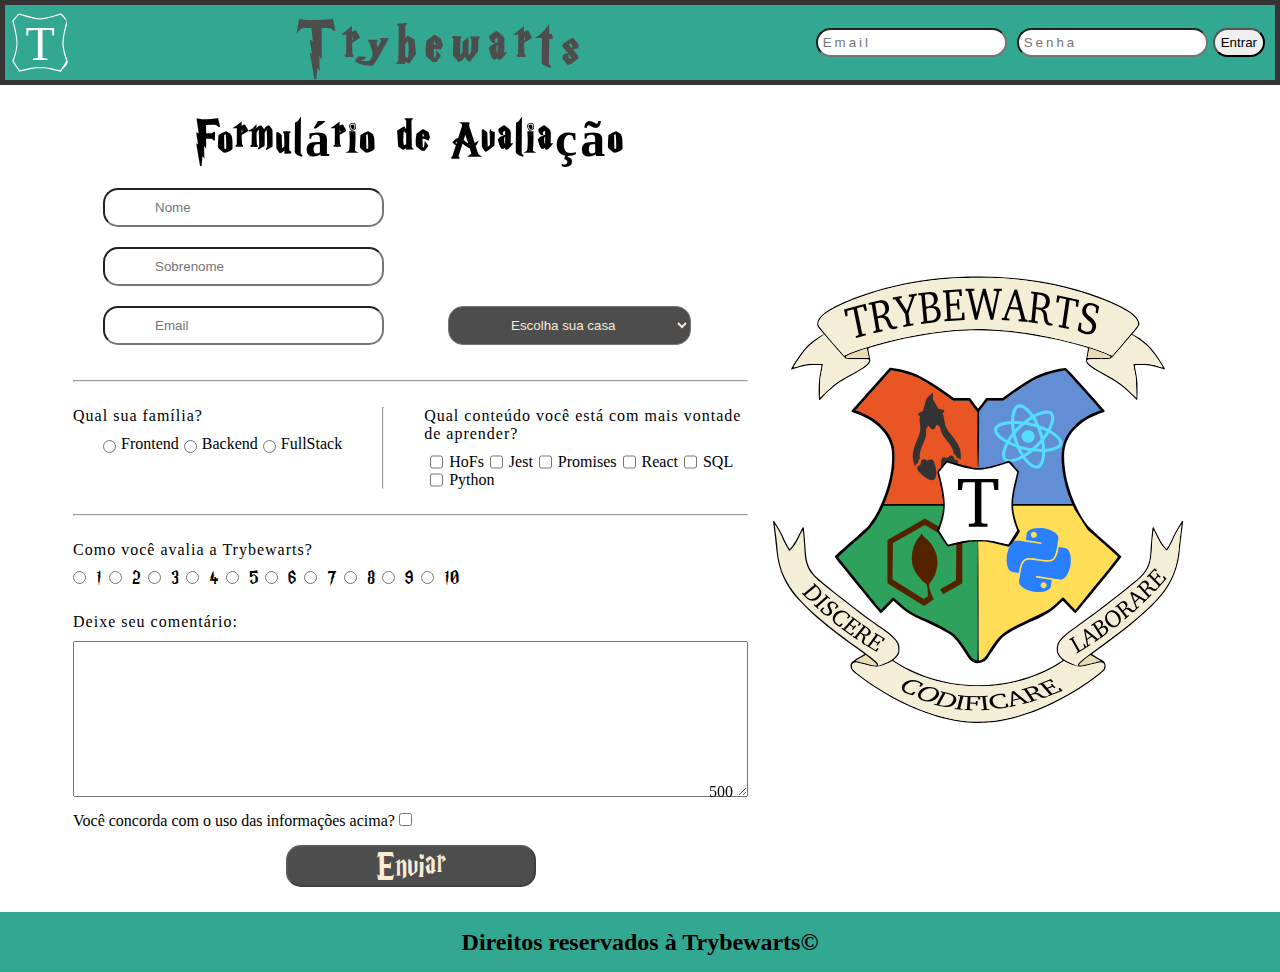
<file: Trybewarts/index.html>
<!DOCTYPE html>
<html lang="pt-br">
<head>
    <meta charset="UTF-8">
    <meta http-equiv="X-UA-Compatible" content="IE=edge">
    <meta name="viewport" content="width=device-width, initial-scale=1.0">
    <title>Trybewarts</title>
    <link rel="stylesheet" href="style.css">
</head>
<body>
    <header class="header">
        <img src="images/trybewarts-header-logo.svg" class="trybewarts-header-logo" alt="">
        <h1 id="trybewarts-header-title">Trybewarts</h1>
        <form class="trybewarts-login">
            <input type="email" id="email" name="email" placeholder="Email">
            <input type="password" id="password" name="password" placeholder="Senha">
            <button type="submit" id="entrar" >Entrar</button>
        </form>
    </header>
    <main>
        <form action="" id="evaluation-form">
            <h2>Formulário de Avaliação</h2>    
            <div id="form-avaliacao">
                <input type="text" id="input-name" placeholder="Nome">
                <input type="text" id="input-lastname" placeholder="Sobrenome">
                <input type="email" id="input-email" placeholder="Email">
                <select name="house" id="house">
                    <option value="" id="" >Escolha sua casa</option>
                    <option value="Gitnória" id="gitnoria-house" >Gitnória</option>
                    <option value="Reactpuff" id="reactpuff-house" >Reactpuff</option>
                    <option value="Corvinode" id="corvinode-house" >Corvinode</option>
                    <option value="Pytherina" id="pytherina-house" >Pytherina</option>
                </select>
            </div>
            <hr>
            <div id="form-parte2">
                <div class="label">
                    <label for="" id="label-family" >Qual sua família?</label>
                    <div class="inputs1">
                        <input type="radio" name="family" value="Frontend">Frontend
                        <input type="radio" name="family" value="Backend">Backend
                        <input type="radio" name="family" value="FullStack">FullStack
                    </div>
                </div>
                <hr>
                <div id="contents" class="label">
                    <label for="" id="label-content" >Qual conteúdo você está com mais vontade de aprender?</label>
                    <div class="inputs2">
                        <input type="checkbox" value="HoFs">HoFs
                        <input type="checkbox" value="Jest">Jest
                        <input type="checkbox" value="Promises">Promises
                        <input type="checkbox" value="React">React
                        <input type="checkbox" value="SQL">SQL
                        <input type="checkbox" value="Python">Python
                    </div>
                </div>
            </div>
            <hr>
            <div id="avaliacao">
                <label for="" id="label-rate" >Como você avalia a Trybewarts?</label>
                <div class="inputs3">
                    <input type="radio" name="rate" value="1">1
                    <input type="radio" name="rate" value="2">2
                    <input type="radio" name="rate" value="3">3
                    <input type="radio" name="rate" value="4">4
                    <input type="radio" name="rate" value="5">5
                    <input type="radio" name="rate" value="6">6
                    <input type="radio" name="rate" value="7">7
                    <input type="radio" name="rate" value="8">8
                    <input type="radio" name="rate" value="9">9
                    <input type="radio" name="rate" value="10">10
                </div>
            </div>
            <div id="areatexto">
                <label for="" class="textarea" >Deixe seu comentário:</label>
                <textarea name="" id="textarea" cols="30" rows="10" maxlength="500"></textarea>
                <div id="counter">500</div>
            </div>
            <div id="informacoes">
                <label for="" id="label-infos">Você concorda com o uso das informações acima?</label>
                <input type="checkbox" id="agreement" >
            </div>
            <button type="submit" id="submit-btn" disabled >Enviar</button>
        </form>
        <img src="images/trybewarts-colored.svg" alt="" id="trybewarts-forms-logo" >
    </main>
    <footer>
        <h2>Direitos reservados à Trybewarts©</h2>
    </footer>
    <script src="script.js"></script>
</body>
</html>
</file>
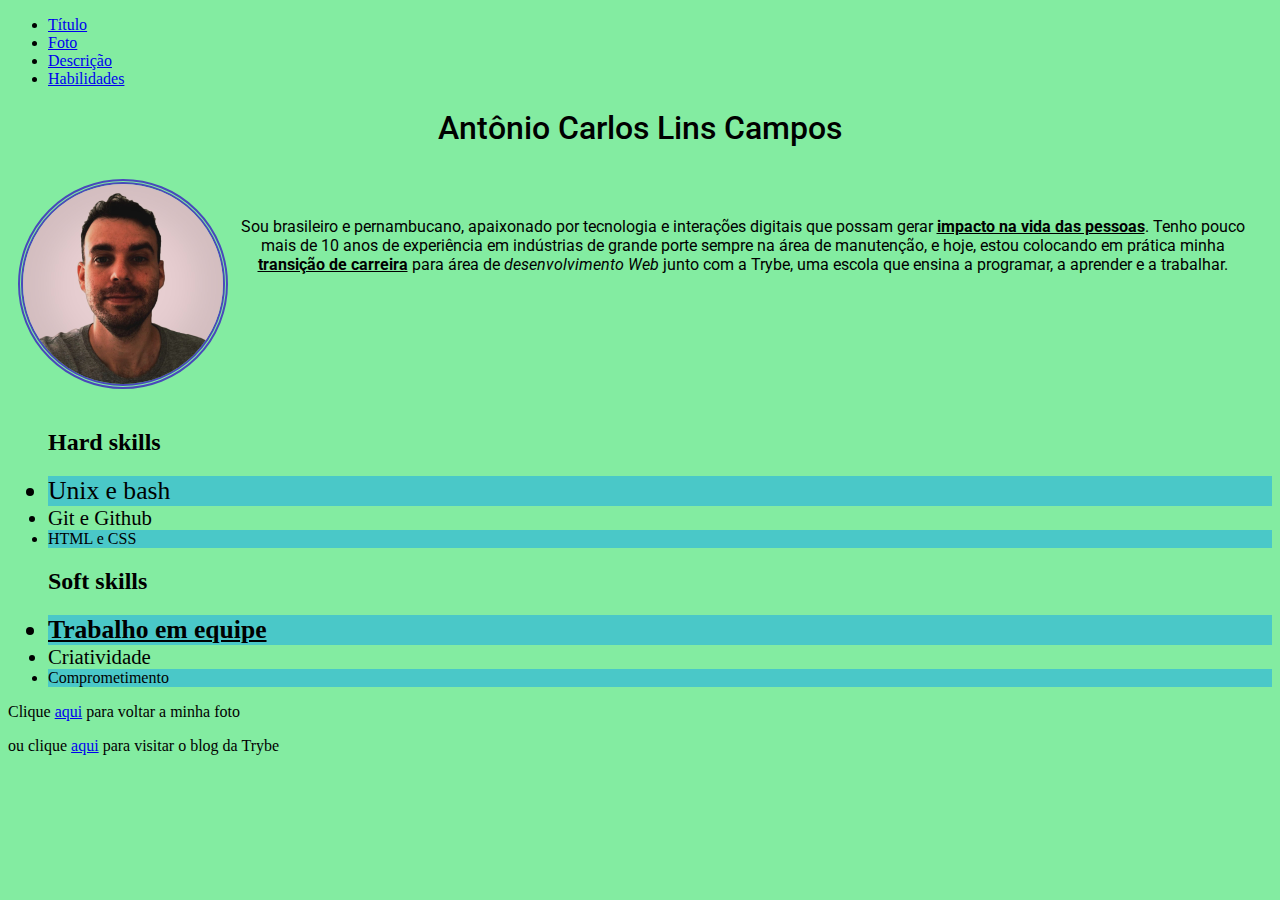
<file: v01/index_v1.html>
<!DOCTYPE html>
<html lang="pt-br">
<head>
    <meta charset="UTF-8">
    <meta http-equiv="X-UA-Compatible" content="IE=edge">
    <meta name="viewport" content="width=device-width, initial-scale=1.0">
    <link rel="preconnect" href="https://fonts.googleapis.com">
    <link rel="preconnect" href="https://fonts.gstatic.com" crossorigin>
    <link href="https://fonts.googleapis.com/css2?family=Roboto:wght@300;400;500&display=swap" rel="stylesheet">
    <link rel="stylesheet" href="style_v1.css">

    <title>Portfólio - Antônio Campos</title>
</head>
<body>
    <!-- Índice com links internos para seções do portfólio -->
   <ul>
       <li><a href="#titulo">Título</a></li>
       <li><a href="#minhafoto">Foto</a></li>
       <li><a href="#descricao">Descrição</a></li>
       <li><a href="#habilidades">Habilidades</a></li>
   </ul>
    <!-- Nome completo -->
    <div class="nomecompleto">
        <h1>Antônio Carlos Lins Campos</h1>
        <div class="minhafoto">
               <!-- Foto -->
               <img src="foto.jpeg" alt="minha foto" width="200px" id="minhafoto"> 
        </div>   
        <div class="descricao">   
            <!-- Descrição -->
             <p id="descricao">Sou brasileiro e pernambucano, apaixonado por tecnologia e interações digitais que possam gerar <strong>impacto na vida das pessoas</strong>. Tenho pouco mais de 10 anos de experiência em indústrias de grande porte sempre na área de manutenção, e hoje, estou colocando em prática minha <strong>transição de carreira</strong> para área de <em>desenvolvimento Web</em>  junto com a Trybe, uma escola que ensina a programar, a aprender e a trabalhar.</p>
        </div>      
    </div>
    
    <!-- Lista de habilidades -->
    <ul class="listaskills"><h2 id="habilidades">Hard skills</h2>
        <li class="skills1">Unix e bash</li>
        <li class="skills2">Git e Github</li>
        <li class="skills3">HTML e CSS</li>
    </ul>
    <ul class="listaskills"><h2>Soft skills</h2>
        <li class="skills1"><strong>Trabalho em equipe</strong></li>
        <li class="skills2">Criatividade</li>
        <li class="skills3">Comprometimento</li>
    </ul>
    <!-- Link interno para foto -->
    <p>Clique <a href="#minhafoto">aqui</a> para voltar a minha foto</p>
    <p>ou clique <a href="https://blog.betrybe.com/?utm_medium=email&_hsmi=138358675&_hsenc=p2ANqtz--QG3sUYHoM1MQYb6n00QSomxrp_xawontczczG_XwAcr-Mklr752eJDp2lt9zCqxeSDDWfPjrAl2B3TMazLjOgRcq1Kg&utm_content=138358675&utm_source=hs_automation" target="_blank">aqui</a> para visitar o blog da Trybe</p>
    <!-- Link externo para blog abrindo em nova aba -->

</body>
</html>
</file>
<file: Trybewarts/style.css>
* {
  margin: 0;
}

#email, #password {
  border-radius: 15px;
  padding: 5px;
  margin: 0 5px;
  letter-spacing: 3px;
  font-family: 'Franklin Gothic Medium', 'Arial Narrow', Arial, sans-serif
}

#entrar {
  border-radius: 15px;
  margin-right: 10px;
}

#evaluation-form {
  display: flex;
  flex-direction: column;
  width: 675px;
}

#trybewarts-forms-logo {
  height: 500px;
}

#trybewarts-header-title {
  font-family: harrypotter;
  font-size: 60px;
  margin: 0;
  padding-top: 15px;
  letter-spacing: 10px;
  color: rgb(77, 77, 77);
}

#form-avaliacao {
  margin-bottom: 25px;
}

#form-avaliacao input {
  padding: 10px 50px;
  margin: 10px 30px;
  border-radius: 15px;
}

#form-avaliacao select {
  padding: 10px 58px;
  margin: 10px 30px;
  border-radius: 15px;

}

#form-parte2 {
  display: flex;
  justify-content: space-evenly;
  margin: 25px 0;
}

#label-family, #label-content, #label-rate, .textarea {
  font-family: fantasy;
  letter-spacing: 1px;
  margin-bottom: 10px;
}

#contents {
  margin-left: 40px;
}

#avaliacao {
  margin-top: 25px;
}

#areatexto {
  display: flex;
  flex-direction: column;
  margin-top: 25px;
}

#counter {
  position: fixed;
  align-self: flex-end;
  margin-top: 170px;
  margin-right: 15px;
}

#informacoes {
  margin: 15px 0;
}

#submit-btn {
  border-radius: 15px;
  width: 250px;
  height: 42px;
  align-self: center;
  background-color:rgb(77, 77, 77);
  color: antiquewhite;
  font-size: 40px;
  font-family: harrypotter;
}

#house {
  background-color:rgb(77, 77, 77);
  color: antiquewhite;
}

.inputs1 {
  display: flex;
  padding: 0 25px;  
  margin-right: 15px;
}

.inputs1 input {
  margin: 5px;
}

.inputs2 {
  display: flex; 
  flex-wrap: wrap;
}

.inputs2 input {
  margin: 0 6px;
}

.inputs3 {
  margin-top: 10px;
  font-family: harrypotter;
  font-size: larger;
}

.inputs3 input {
  margin-right: 10px;
}

.trybewarts-header-logo {
  width: 60px;
  padding: 5px;
}

.label {
  display: flex;
  flex-direction: column;
}

.header {
  display: flex;
  background-color: rgb(50, 167, 145);
  justify-content: space-between;
  align-items: center;
  border: 5px solid rgb(54, 51, 51);
  margin-bottom: 25px;
}

.trybewarts-login {
  display: flex;
}

main {
  display: flex;
  justify-content: center;
  align-items: center;
}

footer {
  display: flex;
  justify-content: center;
  align-items: center;
  background-color: rgb(50, 167, 145);
  height: 60px;
  margin-top: 25px;
}

@font-face {
  font-family: harrypotter;
  src: url(HARRYP__.TTF);
}

form h2 {
  font-family: harrypotter;
  font-size: 50px;
  letter-spacing: 3px;
  align-self: center;
  margin-bottom: 10px;
}
</file>
<file: v01/style_v1.css>
h1 {
    font-family: Roboto;
    font-weight: 500;
}

#descricao {
    font-family: Roboto;
    font-weight: 400;
}

body {
    background-color: #83ECA1;
}

strong {
    text-decoration: underline;
}
.skills1 {
    font-size: 160%;    
}
.skills2 {
    font-size: 130%;    
}
.skills3 {
    font-size: 100%;    
}   
.nomecompleto {
        height: 300px;
        text-align: center;
}
#minhafoto {
    float: left;
    border: 5px solid rgb(73, 73, 187);
    border-radius:50%;
    border-style: double;
    margin: 10px;
}
#descricao {
    padding-top: 45px;
    margin: 25px;
    
}
.descricao {
    
}
.listaskills li:nth-child(even) {
    background-color: rgb(74, 200, 200);
    
}
</file>
